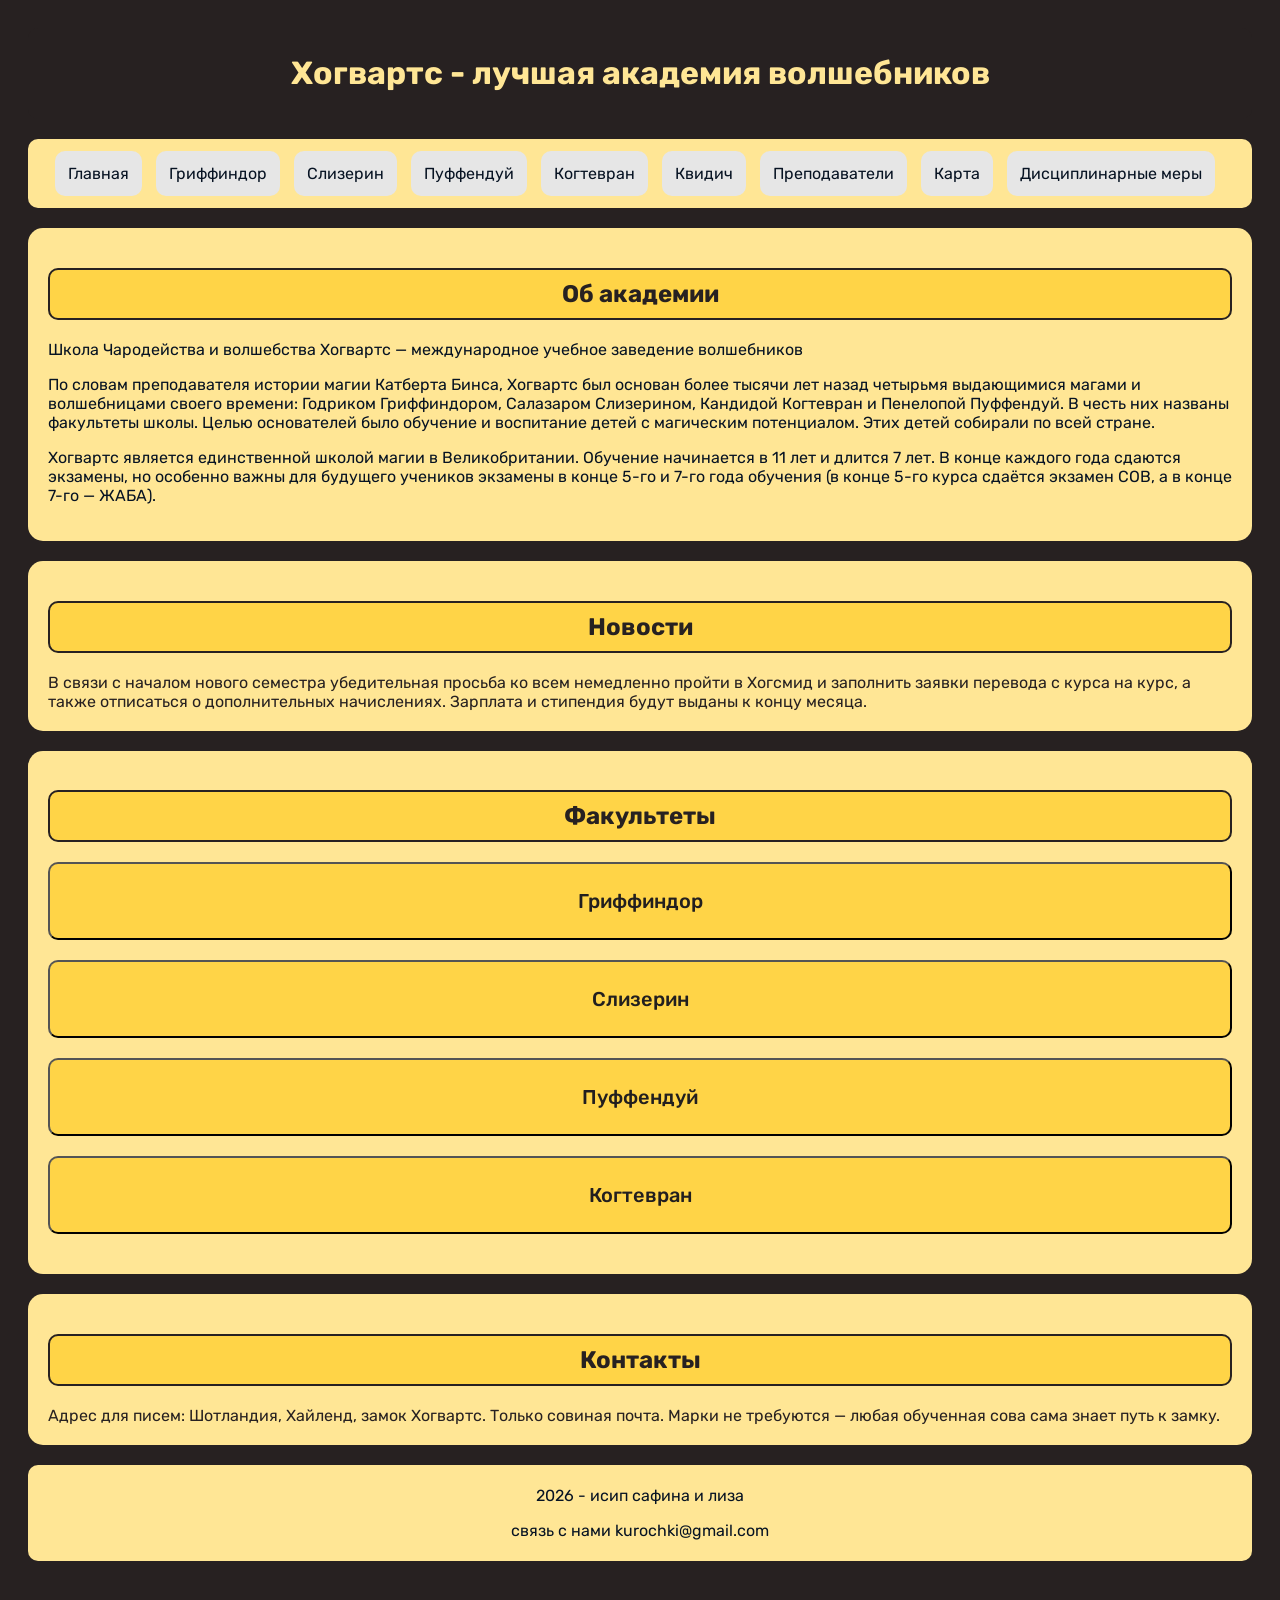
<file: 4444/index.html>
<!DOCTYPE html>
<html lang="ru">
<head>
    <meta charset="UTF-8">
    <meta name="viewport" content="width=device-width, initial-scale=1.0">
    <link rel="stylesheet" href="style.css">
    <title>Хогвартс</title>
</head>
<body class="body">
    <header>
        <h1>Хогвартс - лучшая академия волшебников</h1>
    </header>
    <nav>
        <a href="main.html">Главная</a>
        <a href="gryffindor.html">Гриффиндор</a>
        <a href="slytherin.html">Слизерин</a>
        <a href="hufflepuff.html">Пуффендуй</a>
        <a href="ravenclaw.html">Когтевран</a>
        <a href="quidditch.html">Квидич</a>
        <a href="teachers.html">Преподаватели</a>
        <a href="map.html">Карта</a>
        <a href="rules.html">Дисциплинарные меры</a>

    </nav>
    <main>
        <section>
            <h2 id="o_nas">Об академии</h2>
            <p>Школа Чародейства и волшебства Хогвартс — международное учебное заведение волшебников</p>
            <p>По словам преподавателя истории магии Катберта Бинса, Хогвартс был основан более тысячи лет 
            назад четырьмя выдающимися магами и волшебницами своего времени: Годриком Гриффиндором, Салазаром Слизерином, Кандидой Когтевран и Пенелопой Пуффендуй. 
            В честь них названы факультеты школы. Целью основателей было обучение и воспитание детей с магическим потенциалом. Этих детей собирали по всей стране.</p>
            <p>Хогвартс является единственной школой магии в Великобритании. Обучение начинается в 11 лет и длится 7 лет. В конце каждого года сдаются экзамены, 
            но особенно важны для будущего учеников экзамены в конце 5-го и 7-го года обучения (в конце 5-го курса сдаётся экзамен СОВ, а в конце 7-го — ЖАБА).</p> 
        </section>

        <section>
            <h2>Новости</h2>
            <article>В связи с началом нового семестра убедительная просьба ко всем немедленно пройти в Хогсмид и заполнить заявки перевода с курса на курс, 
            а также отписаться о дополнительных начислениях. Зарплата и стипендия будут выданы к концу месяца.</article>


        </section>

        <section>
            <h2>Факультеты</h2>
            <div style="display: flex; 
flex-direction: column; grid-template-columns: 1; justify-items: center;">
                <div>
                    <button class="facultets">
                <a class="rb-bold" href="gryffindor.html">Гриффиндор</a>
            </button>
            
            <button class="facultets">
                <a class="rb-bold" href="slytherin.html">Слизерин</a>
            </button>
                </div>
                <div>
                    <button class="facultets">
                <a class="rb-bold" href="hufflepuff.html">Пуффендуй</a>
            </button>
            
            <button class="facultets">
                <a class="rb-bold" href="ravenclaw.html">Когтевран</a>
            </button>
                </div>
                
            
            
            </div>
        </section>
    
        <section>
            <h2 id="kontakti">Контакты</h2>
            <article>
                Адрес для писем: Шотландия, Хайленд, замок Хогвартс. Только совиная почта. Марки не требуются — любая обученная сова сама знает путь к замку.
            </article>
        </section>

    </main>
    <footer>
        <p>2026 - исип сафина и лиза</p>
        <p>связь с нами <a href="mailto:kurochki@gmail.com">kurochki@gmail.com</a></p>
    </footer>
</body>
</html>

<style>
    p {
    color: #071323;
}
body h2 {
    color: #272121;
    border: 2px solid #272121;
    background-color: #ffd447;
}
</style>
</file>
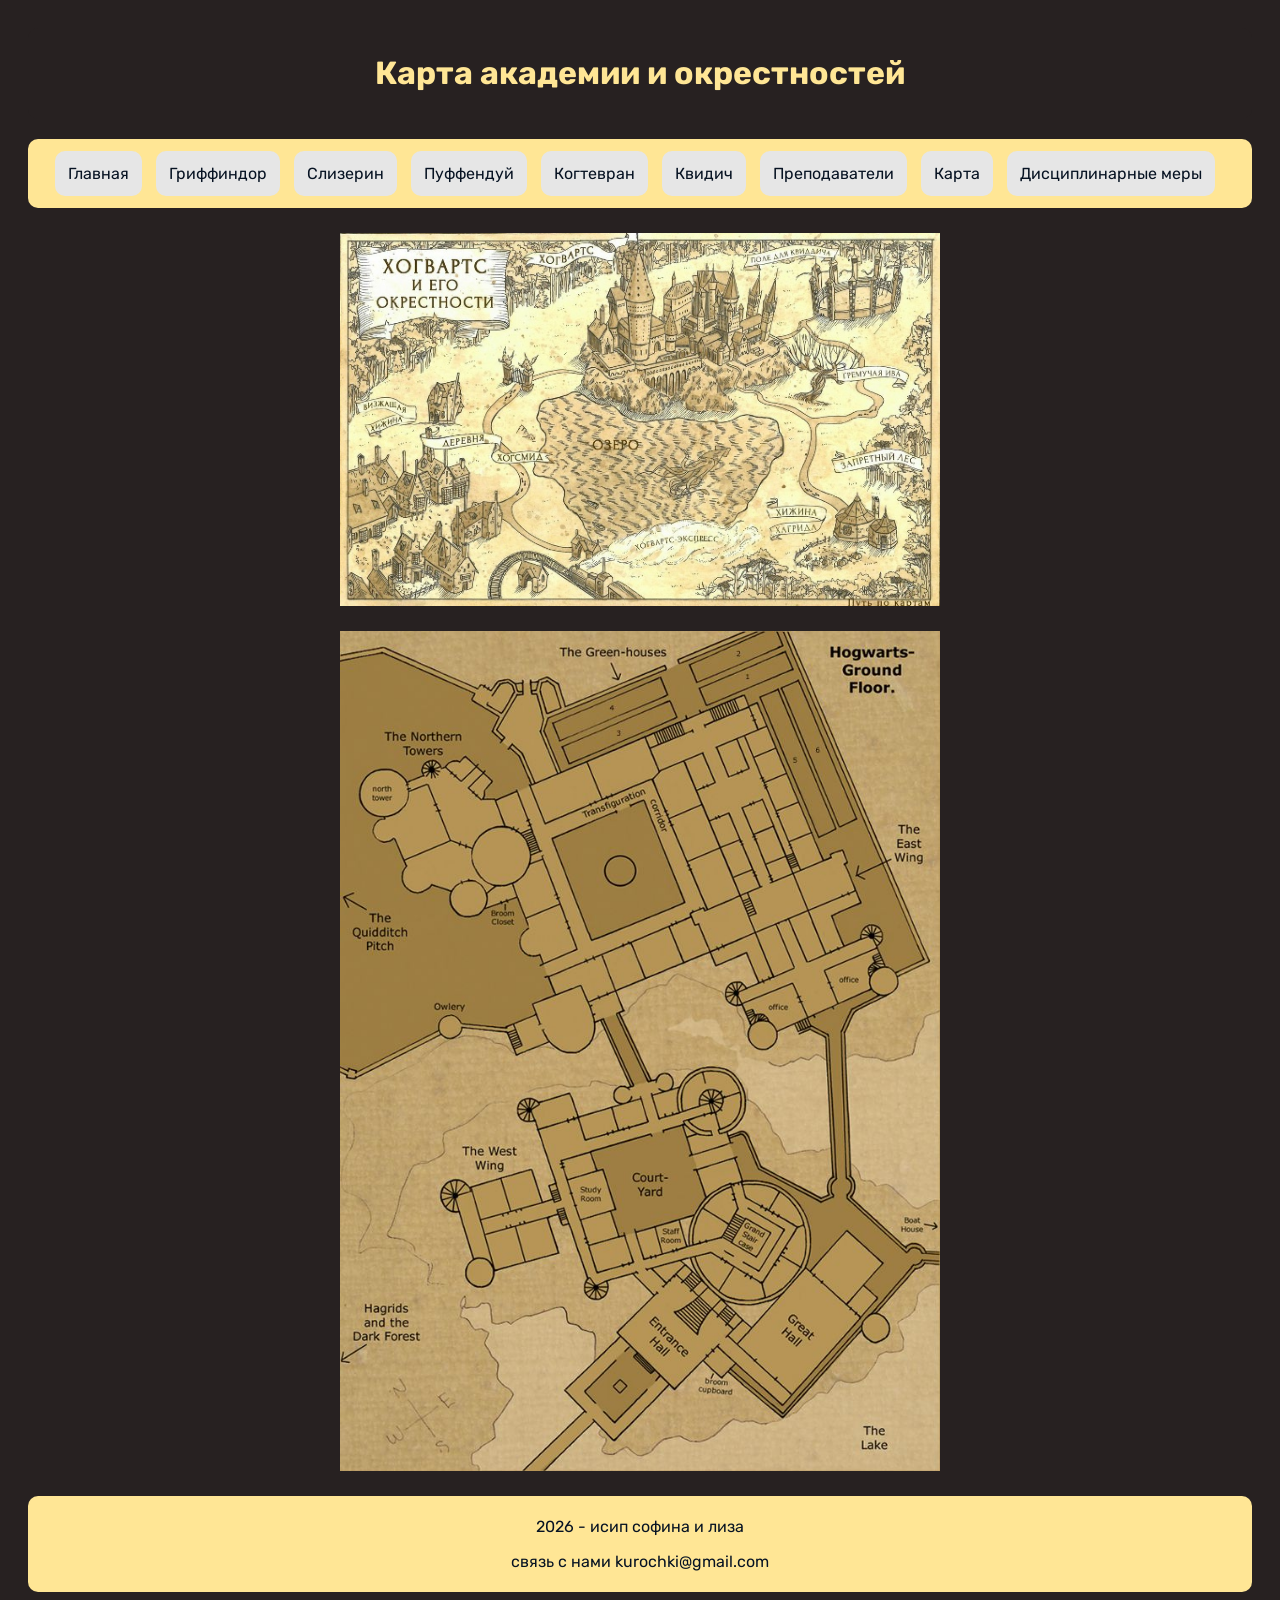
<file: 4444/map.html>
<!DOCTYPE html>
<html lang="ru">
<head>
    <meta charset="UTF-8">
    <meta name="viewport" content="width=device-width, initial-scale=1.0">
    <link rel="stylesheet" href="style.css">
    <title>Карта</title>
</head>
<body>
    <header>
        <h1>Карта академии и окрестностей</h1>
    </header>
    <nav>
        <a href="main.html">Главная</a>
        <a href="gryffindor.html">Гриффиндор</a>
        <a href="slytherin.html">Слизерин</a>
        <a href="hufflepuff.html">Пуффендуй</a>
        <a href="ravenclaw.html">Когтевран</a>
        <a href="quidditch.html">Квидич</a>
        <a href="teachers.html">Преподаватели</a>
        <a href="map.html">Карта</a>
        <a href="rules.html">Дисциплинарные меры</a>
    </nav>
    
    <main>
        <img src="meIyhtyQ-T6wFRYuVcOF7WLfNgFgNhW62ushlw3JIct20AoT_RdRNXg2CDX6CEgb8VUO52XeNrySF5dD2eBl9hb3.jpg" class="zoom-img">
        <img src="e6fe405d715f446f44816c17c7871361.jpg" class="zoom-img">
        
    </main>

    <footer>
        <p>2026 - исип софина и лиза</p>
        <p>связь с нами <a href="mailto:kurochki@gmail.com">kurochki@gmail.com</a></p>
    </footer>
</body>
</html>
<style>
  .zoom-img {
    transition: transform 0.5s; /* Плавность */
  }
  .zoom-img:hover {
    transform: scale(1.5); /* Увеличение в 1.5 раза */
  }

      p {
    color: #071323;
    
}
</style>
</file>
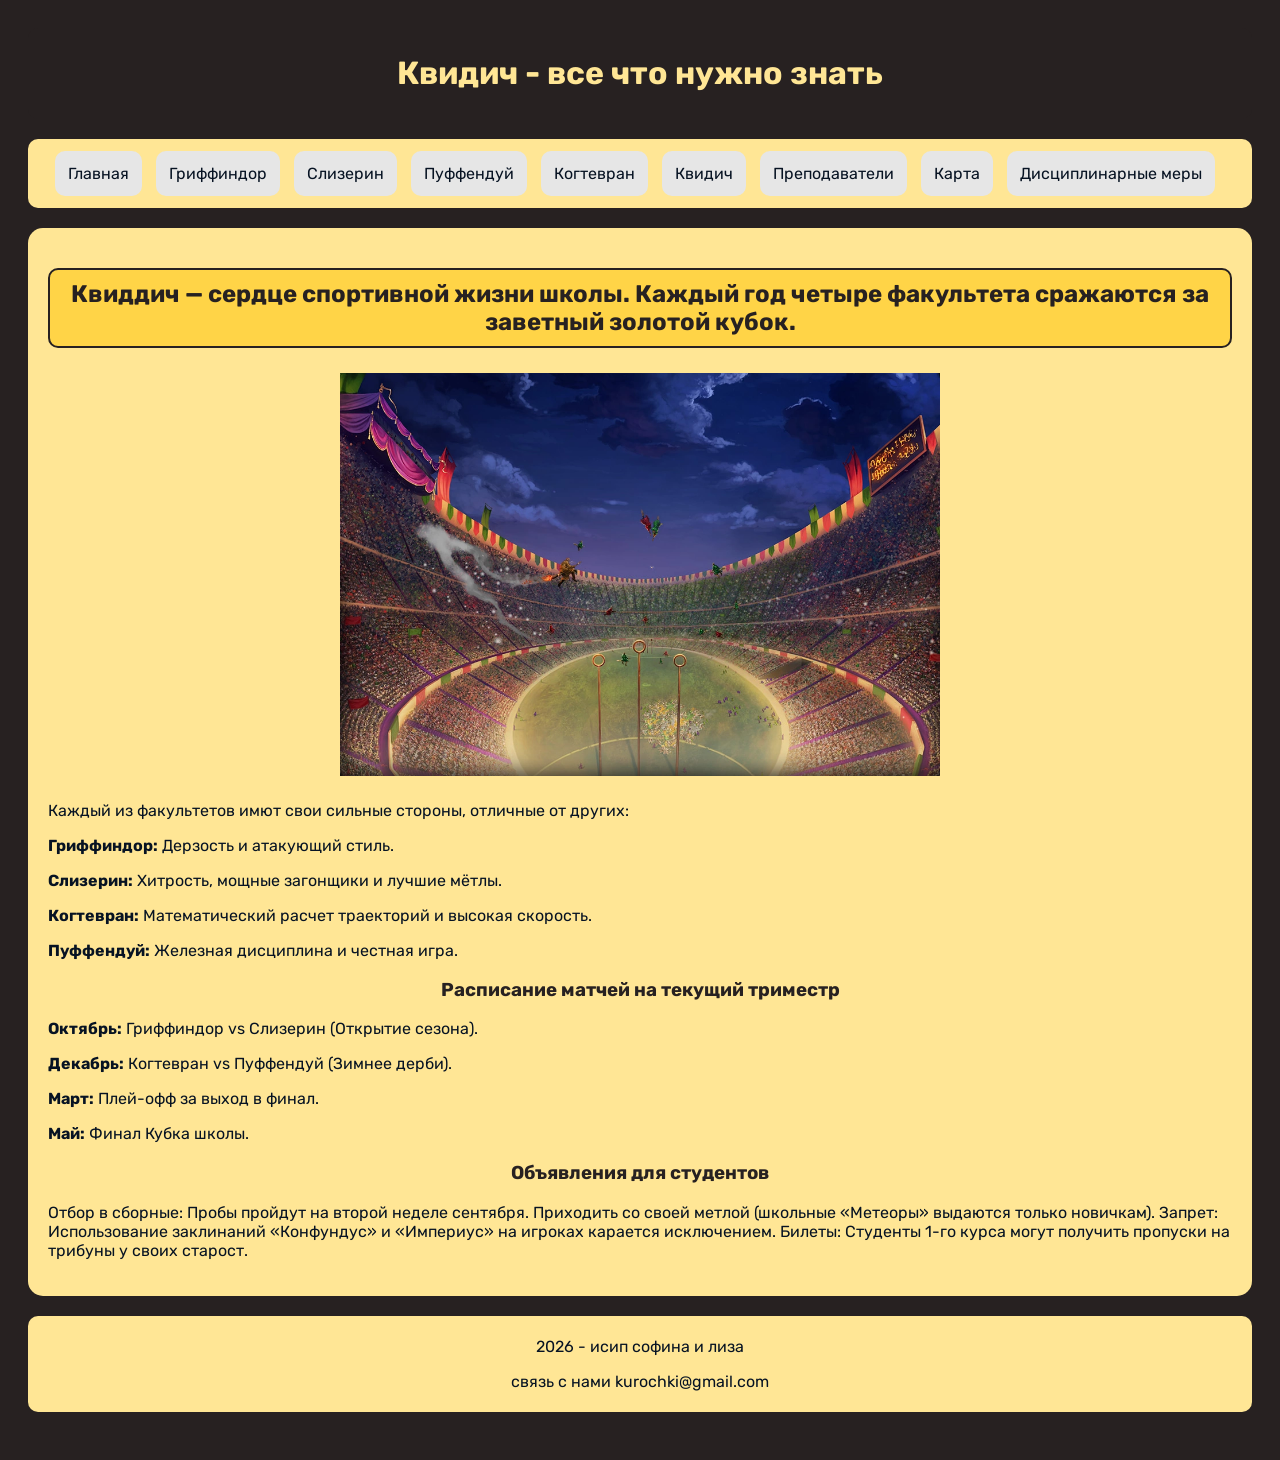
<file: 4444/quidditch.html>
<!DOCTYPE html>
<html lang="ru">
<head>
    <meta charset="UTF-8">
    <meta name="viewport" content="width=device-width, initial-scale=1.0">
    <link rel="stylesheet" href="style.css">
    <title>Квидич</title>
</head>
<body>
    <header>
        <h1>Квидич - все что нужно знать</h1>
    </header>
    <nav>
        <a href="main.html">Главная</a>
        <a href="gryffindor.html">Гриффиндор</a>
        <a href="slytherin.html">Слизерин</a>
        <a href="hufflepuff.html">Пуффендуй</a>
        <a href="ravenclaw.html">Когтевран</a>
        <a href="quidditch.html">Квидич</a>
        <a href="teachers.html">Преподаватели</a>
        <a href="map.html">Карта</a>
        <a href="rules.html">Дисциплинарные меры</a>
    </nav>
    
    <main>
        <section>
            <h2> Квиддич — сердце спортивной жизни школы. Каждый год четыре факультета сражаются за заветный золотой кубок.</h2>
            <img src="QuidditchWorldCup.webp">
            <p>Каждый из факультетов имют свои сильные стороны, отличные от других:</p>
            <p><b>Гриффиндор:</b> Дерзость и атакующий стиль.</p>
            <p><b>Слизерин:</b> Хитрость, мощные загонщики и лучшие мётлы.</p>
            <p><b>Когтевран:</b> Математический расчет траекторий и высокая скорость.</p>
            <p><b>Пуффендуй:</b> Железная дисциплина и честная игра.</p>
          
            <h3>Расписание матчей на текущий триместр</h3>
            <p>
                <p><b>Октябрь:</b> Гриффиндор vs Слизерин (Открытие сезона).</p>
                <p><b>Декабрь:</b> Когтевран vs Пуффендуй (Зимнее дерби).</p>
                <p><b>Март:</b> Плей-офф за выход в финал.</p>
                <p><b>Май:</b> Финал Кубка школы.</p>
            <h3>Объявления для студентов</h3>
            <p>
                Отбор в сборные: Пробы пройдут на второй неделе сентября. Приходить со своей метлой (школьные «Метеоры» выдаются только новичкам).
                Запрет: Использование заклинаний «Конфундус» и «Империус» на игроках карается исключением.
                Билеты: Студенты 1-го курса могут получить пропуски на трибуны у своих старост.
</p> 
        </section>
    </main>

    <footer>
        <p>2026 - исип софина и лиза</p>
        <p>связь с нами <a href="mailto:kurochki@gmail.com">kurochki@gmail.com</a></p>
    </footer>

</body>
</html>
<style>
    p {
    color: #071323;
    
}
body h2 {
    color: #272121;
    border: 2px solid #272121;
    background-color: #ffd447;
}
body h3 {
    color: #272121;
    text-align: center;
    
}


</style>
</file>
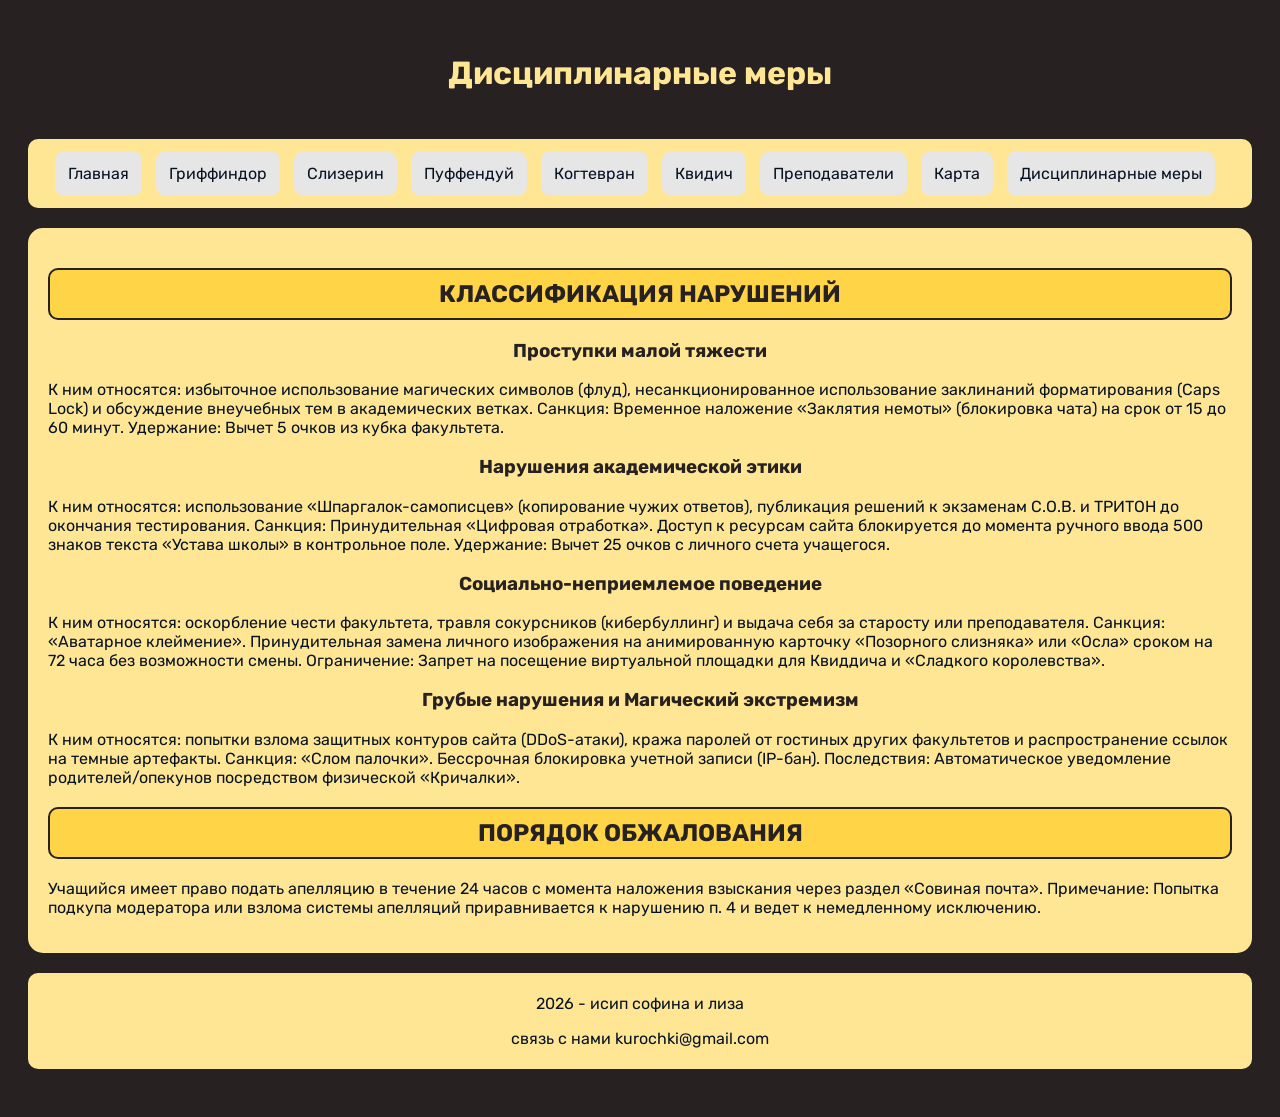
<file: 4444/rules.html>
<!DOCTYPE html>
<html lang="ru">
<head>
    <meta charset="UTF-8">
    <meta name="viewport" content="width=device-width, initial-scale=1.0">
    <link rel="stylesheet" href="style.css">
    <title>Правила</title>
</head>
<body>
    <header>
        <h1>Дисциплинарные меры</h1>
    </header>
    <nav>
        <a href="main.html">Главная</a>
        <a href="gryffindor.html">Гриффиндор</a>
        <a href="slytherin.html">Слизерин</a>
        <a href="hufflepuff.html">Пуффендуй</a>
        <a href="ravenclaw.html">Когтевран</a>
        <a href="quidditch.html">Квидич</a>
        <a href="teachers.html">Преподаватели</a>
        <a href="map.html">Карта</a>
        <a href="rules.html">Дисциплинарные меры</a>

    </nav>
    
    <main>
        <section>
        <h2>КЛАССИФИКАЦИЯ НАРУШЕНИЙ</h2>
        <h3>Проступки малой тяжести</h3>
        <p>К ним относятся: избыточное использование магических символов (флуд), несанкционированное использование заклинаний форматирования (Caps Lock) и обсуждение внеучебных тем в академических ветках.
Санкция: Временное наложение «Заклятия немоты» (блокировка чата) на срок от 15 до 60 минут.
Удержание: Вычет 5 очков из кубка факультета.</p>
        <h3>Нарушения академической этики</h3>
        <p>К ним относятся: использование «Шпаргалок-самописцев» (копирование чужих ответов), публикация решений к экзаменам С.О.В. и ТРИТОН до окончания тестирования.
Санкция: Принудительная «Цифровая отработка». Доступ к ресурсам сайта блокируется до момента ручного ввода 500 знаков текста «Устава школы» в контрольное поле.
Удержание: Вычет 25 очков с личного счета учащегося.</p>
        <h3>Социально-неприемлемое поведение</h3>
        <p>К ним относятся: оскорбление чести факультета, травля сокурсников (кибербуллинг) и выдача себя за старосту или преподавателя.
Санкция: «Аватарное клеймение». Принудительная замена личного изображения на анимированную карточку «Позорного слизняка» или «Осла» сроком на 72 часа без возможности смены.
Ограничение: Запрет на посещение виртуальной площадки для Квиддича и «Сладкого королевства».</p>
        <h3>Грубые нарушения и Магический экстремизм</h3>
        <p>К ним относятся: попытки взлома защитных контуров сайта (DDoS-атаки), кража паролей от гостиных других факультетов и распространение ссылок на темные артефакты.
Санкция: «Слом палочки». Бессрочная блокировка учетной записи (IP-бан).
Последствия: Автоматическое уведомление родителей/опекунов посредством физической «Кричалки».</p>
        <h2>ПОРЯДОК ОБЖАЛОВАНИЯ</h2>
        <p>Учащийся имеет право подать апелляцию в течение 24 часов с момента наложения взыскания через раздел «Совиная почта».
Примечание: Попытка подкупа модератора или взлома системы апелляций приравнивается к нарушению п. 4 и ведет к немедленному исключению.</p>
    </section>
    </main>

    <footer>
        <p>2026 - исип софина и лиза</p>
        <p>связь с нами <a href="mailto:kurochki@gmail.com">kurochki@gmail.com</a></p>
    </footer>
</body>
</html>
<style>
    p {
    color: #071323;
    
}
body h2 {
    color: #272121;
    border: 2px solid #272121;
    background-color: #ffd447;
}
body h3 {
    color: #272121;
    text-align: center;
    
}
</style>
</file>
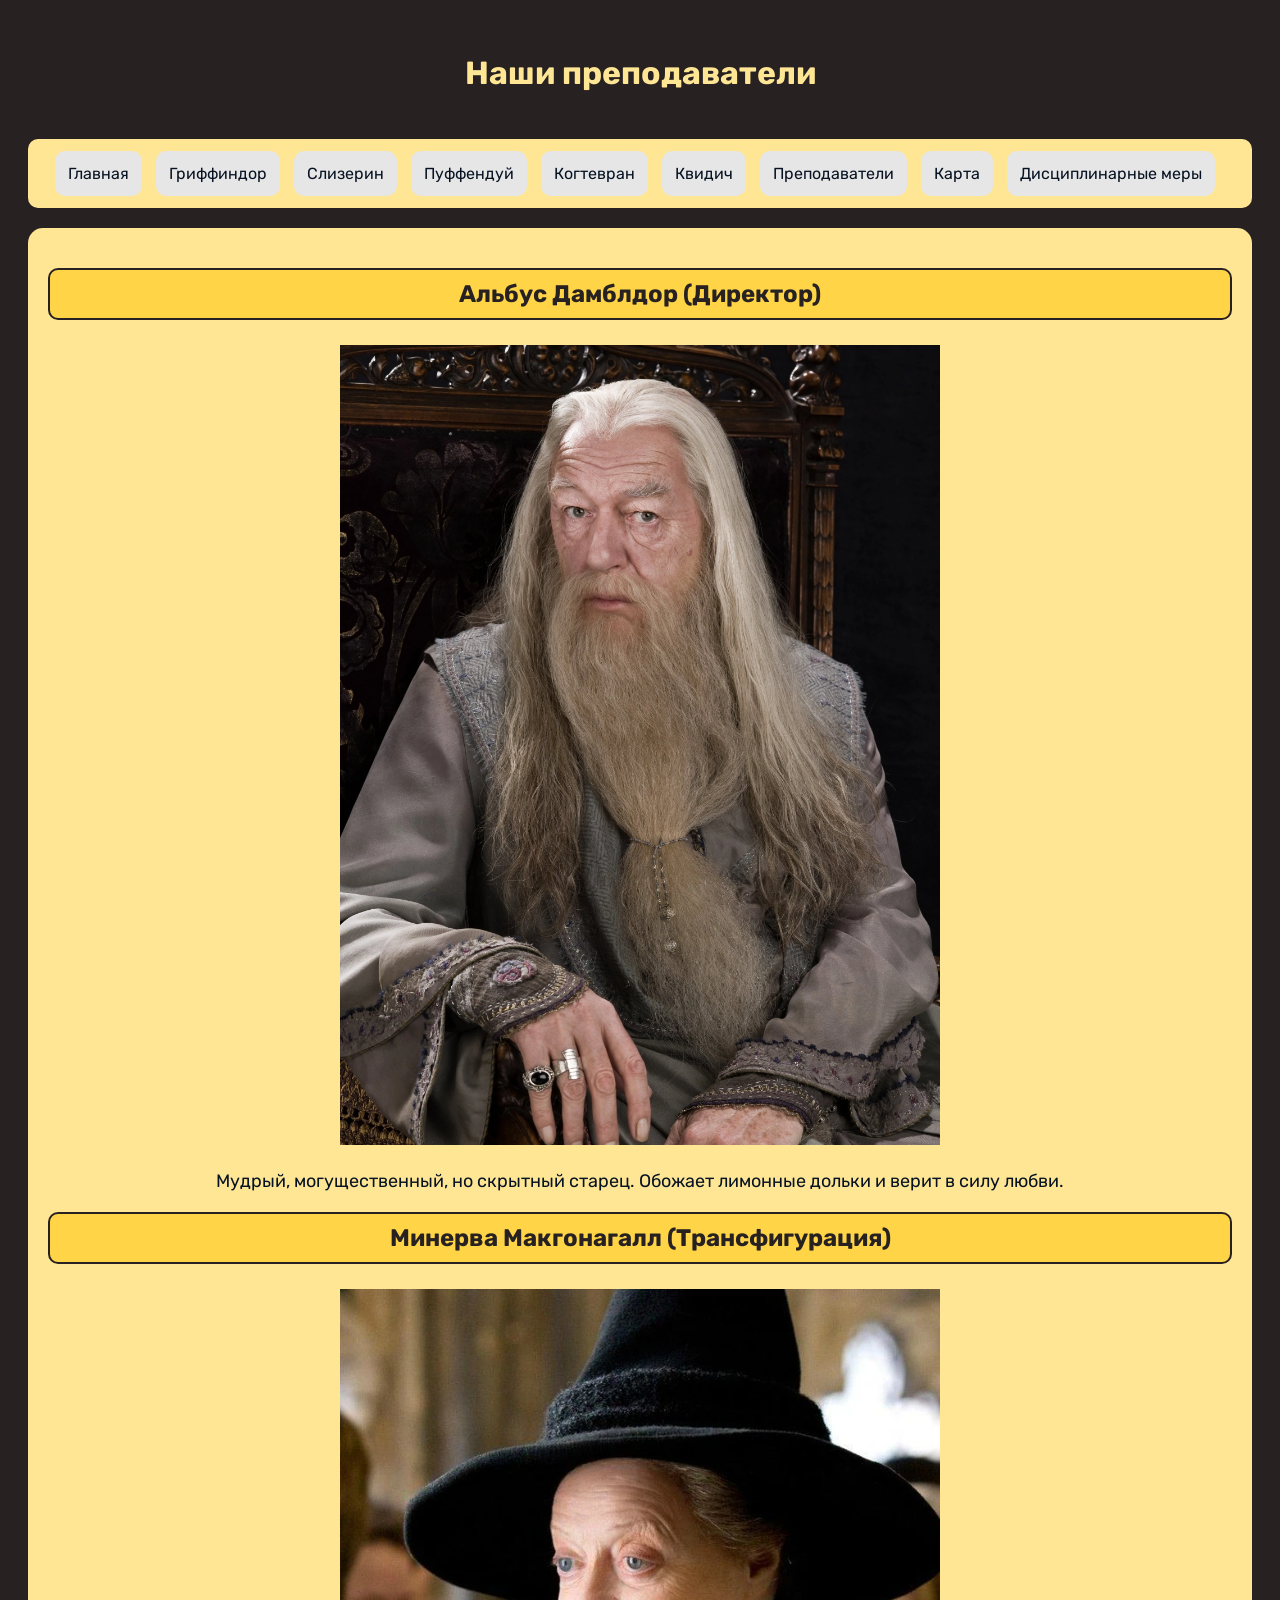
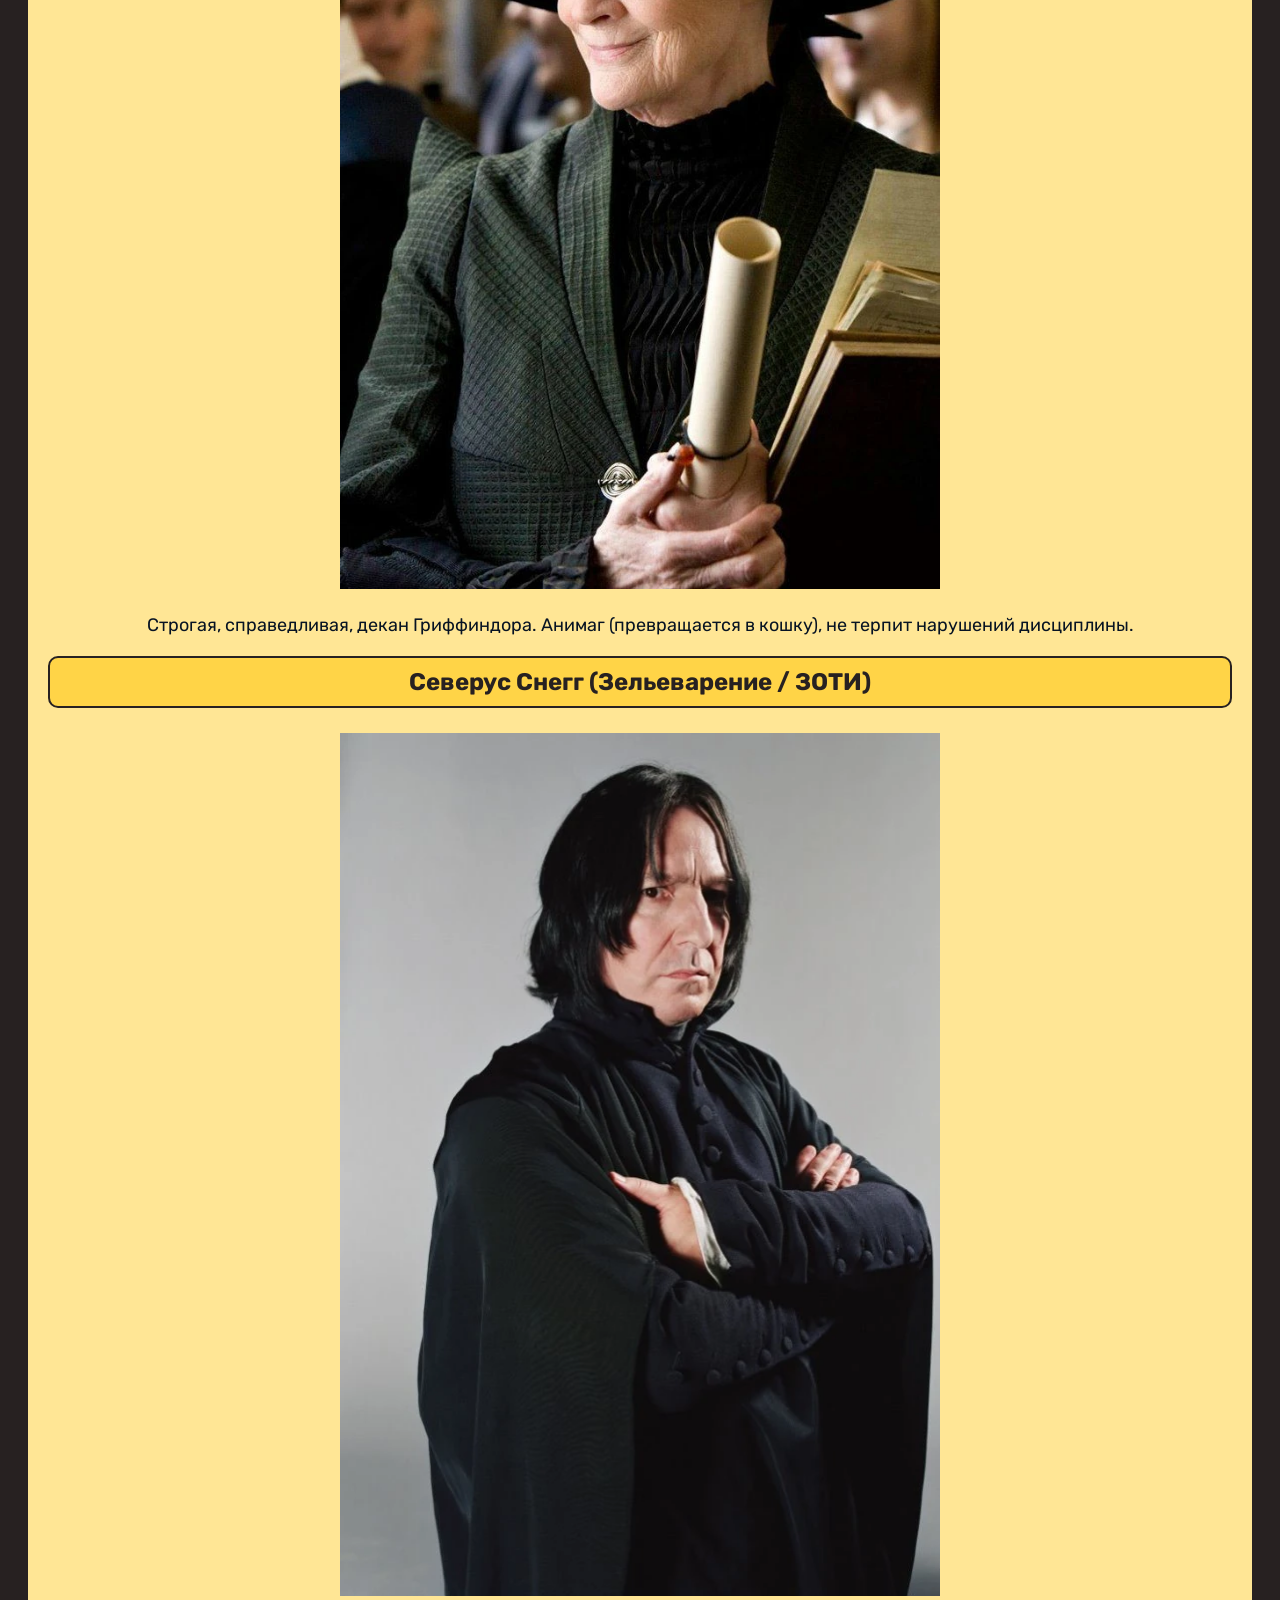
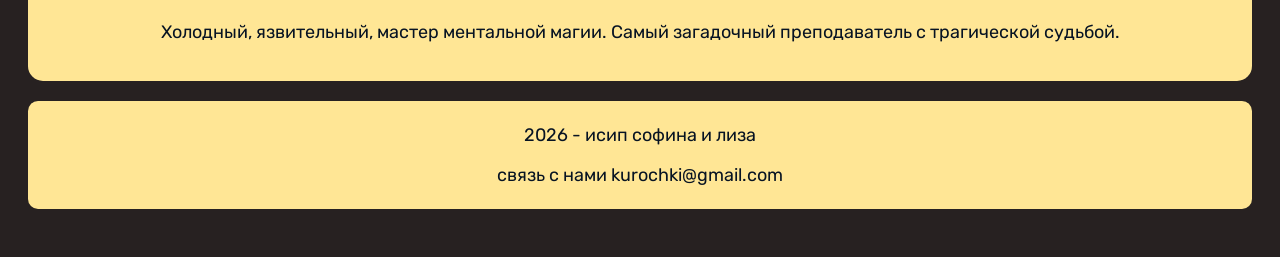
<file: 4444/teachers.html>
<!DOCTYPE html>
<html lang="ru">
<head>
    <meta charset="UTF-8">
    <meta name="viewport" content="width=device-width, initial-scale=1.0">
    <link rel="stylesheet" href="style.css">
    <title>Преподаватели</title>
</head>
<body>
    <header>
        <h1>Наши преподаватели</h1>
    </header>
    <nav>
        <a href="index.html">Главная</a>
        <a href="gryffindor.html">Гриффиндор</a>
        <a href="slytherin.html">Слизерин</a>
        <a href="hufflepuff.html">Пуффендуй</a>
        <a href="ravenclaw.html">Когтевран</a>
        <a href="quidditch.html">Квидич</a>
        <a href="teachers.html">Преподаватели</a>
        <a href="map.html">Карта</a>
        <a href="rules.html">Дисциплинарные меры</a>

    </nav>

    <main>
        <section>
        <h2>Альбус Дамблдор (Директор)</h2>
        <img src="Albus_Dumbledore_29_1.webp">
        <p>Мудрый, могущественный, но скрытный старец. Обожает лимонные дольки и верит в силу любви.</p>
        <h2>Минерва Макгонагалл (Трансфигурация)</h2>
        <img src="McGonagall_Minerva_HP_6.webp">
        <p>Строгая, справедливая, декан Гриффиндора. Анимаг (превращается в кошку), не терпит нарушений дисциплины.</p>
        <h2>Северус Снегг (Зельеварение / ЗОТИ)</h2>
        <img src="3F3F3F3F3F3F1.webp">
        <p>Холодный, язвительный, мастер ментальной магии. Самый загадочный преподаватель с трагической судьбой.</p>
        </section>
    </main>

    <footer>
        <p>2026 - исип софина и лиза</p>
        <p>связь с нами <a href="mailto:kurochki@gmail.com">kurochki@gmail.com</a></p>
    </footer>
</body>
</html>
<style>
p {
    color: #071323;
    text-align: center;
    font-size: 18px;

}
body h2 {
    color: #272121;
    border: 2px solid #272121;
    background-color: #ffd447;
}
</style>
</file>
<file: 4444/style.css>
@import url('https://fonts.googleapis.com/css2?family=Rubik:ital,wght@0,300..900;1,300..900&display=swap');

body {
    background-color: #272121;
    color: #ffe695;
    padding: 20px;
    font-family: "Rubik", sans-serif;
    font-optical-sizing: auto;
    font-weight: 400;
    font-style: normal;
}

article {
    color:#272121
}

body header{
    background-color: #272121;
}

body nav{
    background-color: #ffe695;
}
body nav a {
    background-color: #e6e6e6;
    color: #071323;
}

body footer{
    background-color: #ffe695;
}

body nav a:hover {
    background-color:  #ffe695;
    color:  #e6e6e6;
}

body section {
    background-color: #ffe695;
}
body h2 {
    color: #272121;
    border: 2px solid #272121;
}

.rb-bold {
    font-family: "Rubik", sans-serif;
    font-optical-sizing: auto;
    font-weight: 500;
    font-style: normal;
}
main {
    font-family: "Rubik", sans-serif;
    font-optical-sizing: auto;
    font-weight: 400;
    font-style: normal;
}

/*фон слизерина*/

body.slytherin {
    background-color: #496e56;
    color: #e6e6e6;
    padding: 20px;
    font-family: "Rubik", sans-serif;
    font-optical-sizing: auto;
    font-weight: 400;
    font-style: normal;

}

body.slytherin header{
    background-color: #1a472a;
}

body.slytherin nav{
    background-color: #1a472a;
}

body.slytherin nav a {
    background-color: #e6e6e6;
    color: rgb(18, 52, 30);
}

body.slytherin footer{
    background-color: #1a472a;
}

body.slytherin nav a:hover {
    background-color:  #1a472a;
    color:  #e6e6e6;
}

body.slytherin section {
    background-color: #1a492bbe;
}

header {
    background-color: rgb(105, 6, 6);
    border-radius: 10px;
    padding: 5px;
    text-align: center;
    display: block;
    margin-bottom: 20px;
}

nav {
    background-color: rgb(105, 6, 6);
    padding: 25px;
    border-radius: 10px;
    text-align: center;
    margin-bottom: 20px;
}

nav a {
    background-color: rgb(238, 226, 154);
    color: rgb(34, 31, 31);
    text-decoration: none;
    padding: 13px;
    border-radius: 10px;
    margin-right: 10px;
    transition: all 0.3s ease;
    
}

nav a:hover {
    background-color:  rgb(105, 6, 6);
    color:  rgb(238, 226, 154);
}

ul a {
    text-decoration: none;
}

footer {
    background-color: rgb(105, 6, 6);
    border-radius: 10px;
    padding: 5px;
    text-align: center;
    display: block;
    margin-bottom: 20px;
}

footer a {
    text-decoration: none;
    color: #071323;
}

img {
    display: block;
    margin: 25px auto;
    max-width: 600px;
}

section {
    background-color: rgba(105, 6, 6, 0.5);
    border-radius: 15px;
    padding: 20px;
    margin-bottom: 20px;
}

h2 {
    color: rgb(238, 226, 154);
    border: 2px solid rgb(238, 226, 154);
    padding: 10px 10px;
    border-radius: 10px;
    text-align: center;
}

body.slytherin h2 {
    color: #e6e6e6;
    border: 2px solid #e6e6e6;
}

ul {
    list-style-type: square;
}

.facultets {
background-color: #ffd447;
    padding: 25px;
    border-radius: 10px;
    text-align: center;
    margin-bottom: 20px;
    list-style: none;    
    font-size: 20px;
    width: 100%;
}
.facultets a {
    color: rgb(34, 31, 31);
    text-decoration: none;
    text-decoration-line: none;
}

body.hufflepuff {
    background-color: #ffea03;
    color: #e6e6e6;
    padding: 20px;
    font-family: "Rubik", sans-serif;
    font-optical-sizing: auto;
    font-weight: 400;
    font-style: normal;
    

}

body.hufflepuff header{
    background-color: #caa322;
}

body.hufflepuff nav{
    background-color: #caa322;
}
body.hufflepuff nav a {
    background-color: #e6e6e6;
    color: #211c05;
}

body.hufflepuff footer{
    background-color: #caa322;
}

body.hufflepuff nav a:hover {
    background-color:  #caa322;
    color:  #e6e6e6;
}

body.hufflepuff section {
    background-color: #caa322;
}

body.ravenclaw {
    background-color: #73b1fd;
    color: #e6e6e6;
    padding: 20px;
    font-family: "Rubik", sans-serif;
    font-optical-sizing: auto;
    font-weight: 400;
    font-style: normal;
    

}

body.ravenclaw header{
    background-color: #356bad;
}

body.ravenclaw nav{
    background-color: #356bad;
}
body.ravenclaw nav a {
    background-color: #e6e6e6;
    color: #071323;
}

body.ravenclaw footer{
    background-color: #356bad;
}

body.ravenclaw nav a:hover {
    background-color:  #73b1fd;
    color:  #e6e6e6;
}

body.ravenclaw section {
    background-color: #356bad;
}
body.ravenclaw h2 {
    color: #e6e6e6;
    border: 2px solid #e6e6e6;
}

body.gryffindor {
    background-color: #ba413d;
    color: #e6e6e6;
    padding: 20px;
    font-family: "Rubik", sans-serif;
    font-optical-sizing: auto;
    font-weight: 400;
    font-style: normal;
    

}

body.gryffindor header{
    background-color: #95140f;
}

body.gryffindor nav{
    background-color: #95140f;
}
body.gryffindor nav a {
    background-color: #e6e6e6;
    color: #071323;
}

body.gryffindor footer{
    background-color: #95140f;
}

body.gryffindor nav a:hover {
    background-color:  #95140f;
    color:  #e6e6e6;
}

body.gryffindor section {
    background-color: #95140f;
}
body.gryffindor h2 {
    color: #e6e6e6;
    border: 2px solid #e6e6e6;
}
</file>
